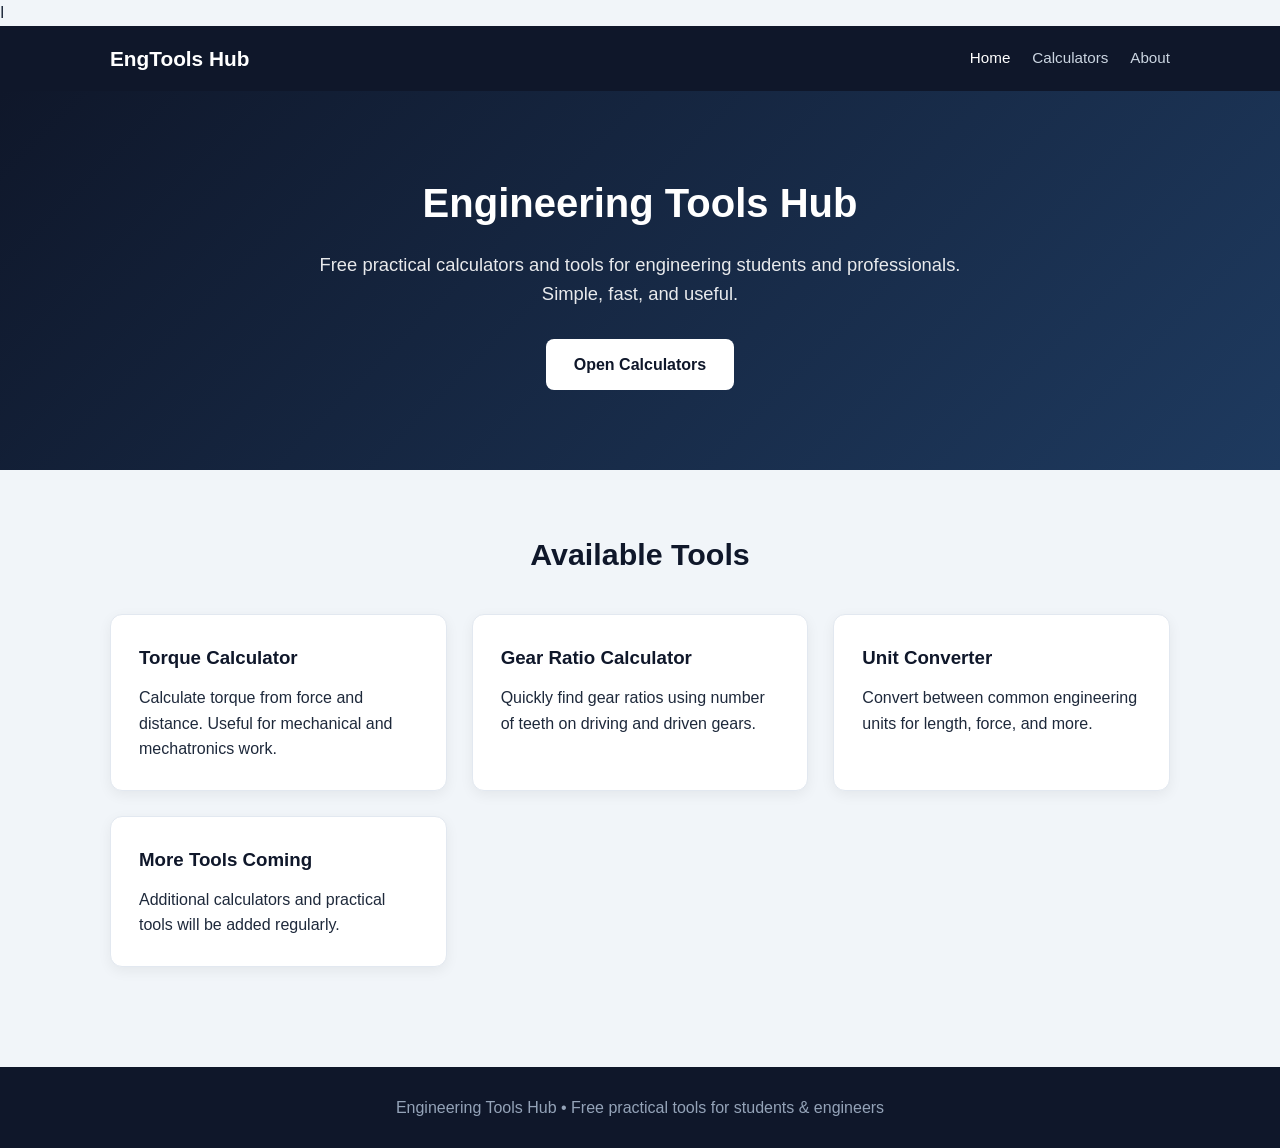
<file: index.html>
I<!DOCTYPE html>
<html lang="en">
<head>
    <meta charset="UTF-8">
    <meta name="viewport" content="width=device-width, initial-scale=1.0">
    <title>Engineering Tools Hub</title>
    <link rel="stylesheet" href="style.css">
</head>
<body>

    <!-- Navigation -->
    <nav>
        <div class="container">
            <a href="index.html" class="logo">EngTools Hub</a>
            <ul class="nav-links">
                <li><a href="index.html" class="active">Home</a></li>
                <li><a href="calculators.html">Calculators</a></li>
                <li><a href="about.html">About</a></li>
            </ul>
        </div>
    </nav>

    <!-- Hero -->
    <section class="hero">
        <div class="container">
            <h1>Engineering Tools Hub</h1>
            <p>Free practical calculators and tools for engineering students and professionals. Simple, fast, and useful.</p>
            <a href="calculators.html" class="btn">Open Calculators</a>
        </div>
    </section>

    <!-- Features -->
    <section>
        <div class="container">
            <h2 class="section-title">Available Tools</h2>

            <div style="display: grid; grid-template-columns: repeat(auto-fit, minmax(280px, 1fr)); gap: 25px;">
                <div class="card">
                    <h3 style="color:#0f172a; margin-bottom:12px;">Torque Calculator</h3>
                    <p>Calculate torque from force and distance. Useful for mechanical and mechatronics work.</p>
                </div>

                <div class="card">
                    <h3 style="color:#0f172a; margin-bottom:12px;">Gear Ratio Calculator</h3>
                    <p>Quickly find gear ratios using number of teeth on driving and driven gears.</p>
                </div>

                <div class="card">
                    <h3 style="color:#0f172a; margin-bottom:12px;">Unit Converter</h3>
                    <p>Convert between common engineering units for length, force, and more.</p>
                </div>

                <div class="card">
                    <h3 style="color:#0f172a; margin-bottom:12px;">More Tools Coming</h3>
                    <p>Additional calculators and practical tools will be added regularly.</p>
                </div>
            </div>
        </div>
    </section>

    <!-- Footer -->
    <footer>
        <div class="container">
            <p>Engineering Tools Hub • Free practical tools for students & engineers</p>
        </div>
    </footer>

</body>
</html>
</file>
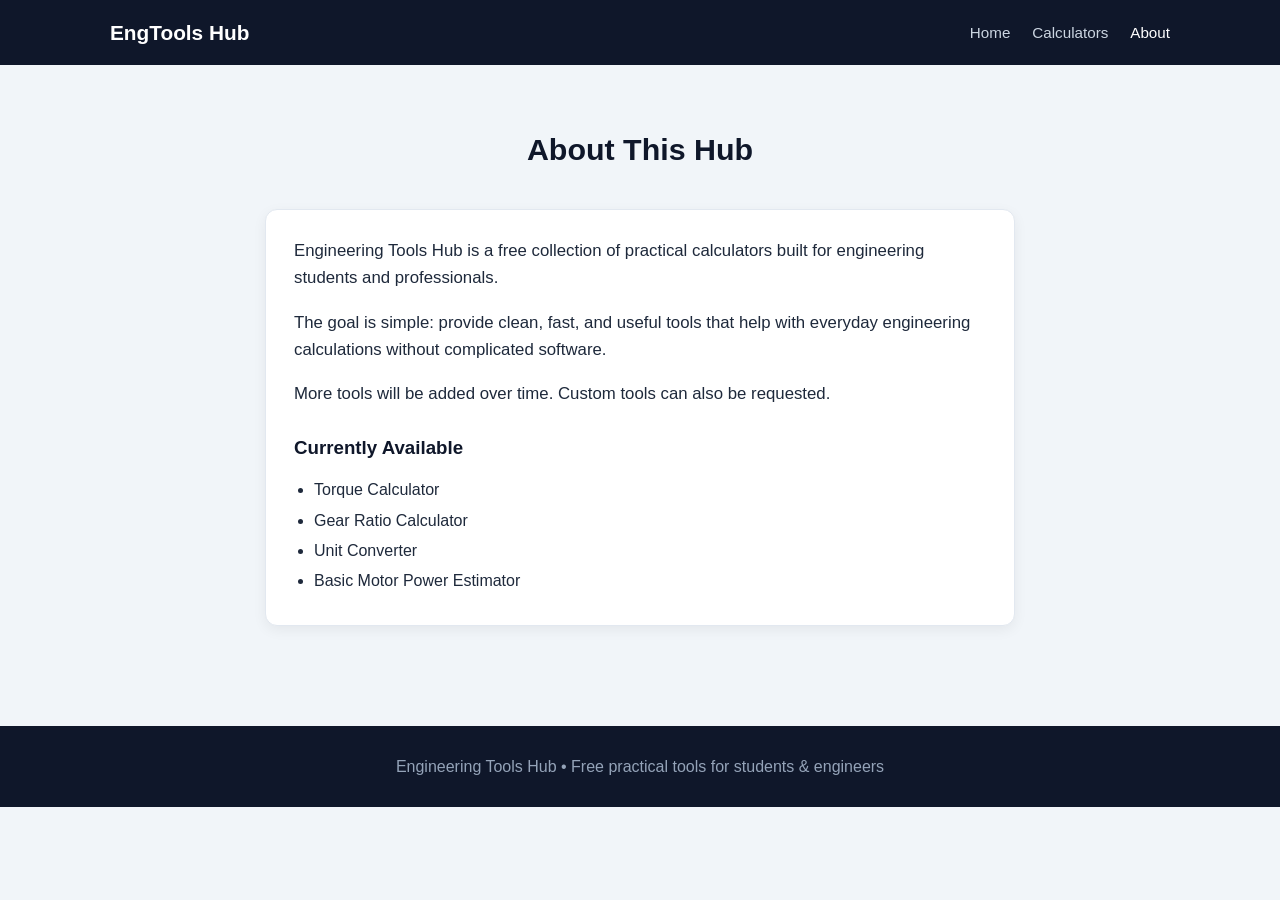
<file: about.html>
<!DOCTYPE html>
<html lang="en">
<head>
    <meta charset="UTF-8">
    <meta name="viewport" content="width=device-width, initial-scale=1.0">
    <title>About | Engineering Tools Hub</title>
    <link rel="stylesheet" href="style.css">
</head>
<body>

    <nav>
        <div class="container">
            <a href="index.html" class="logo">EngTools Hub</a>
            <ul class="nav-links">
                <li><a href="index.html">Home</a></li>
                <li><a href="calculators.html">Calculators</a></li>
                <li><a href="about.html" class="active">About</a></li>
            </ul>
        </div>
    </nav>

    <section>
        <div class="container">
            <h2 class="section-title">About This Hub</h2>

            <div class="card" style="max-width: 750px; margin: 0 auto;">
                <p style="margin-bottom: 18px; font-size: 1.05rem;">
                    Engineering Tools Hub is a free collection of practical calculators built for engineering students and professionals.
                </p>

                <p style="margin-bottom: 18px; font-size: 1.05rem;">
                    The goal is simple: provide clean, fast, and useful tools that help with everyday engineering calculations without complicated software.
                </p>

                <p style="margin-bottom: 18px; font-size: 1.05rem;">
                    More tools will be added over time. Custom tools can also be requested.
                </p>

                <h3 style="color:#0f172a; margin: 25px 0 12px;">Currently Available</h3>
                <ul style="padding-left: 20px; line-height: 1.9;">
                    <li>Torque Calculator</li>
                    <li>Gear Ratio Calculator</li>
                    <li>Unit Converter</li>
                    <li>Basic Motor Power Estimator</li>
                </ul>
            </div>
        </div>
    </section>

    <footer>
        <div class="container">
            <p>Engineering Tools Hub • Free practical tools for students & engineers</p>
        </div>
    </footer>

</body>
</html>
</file>
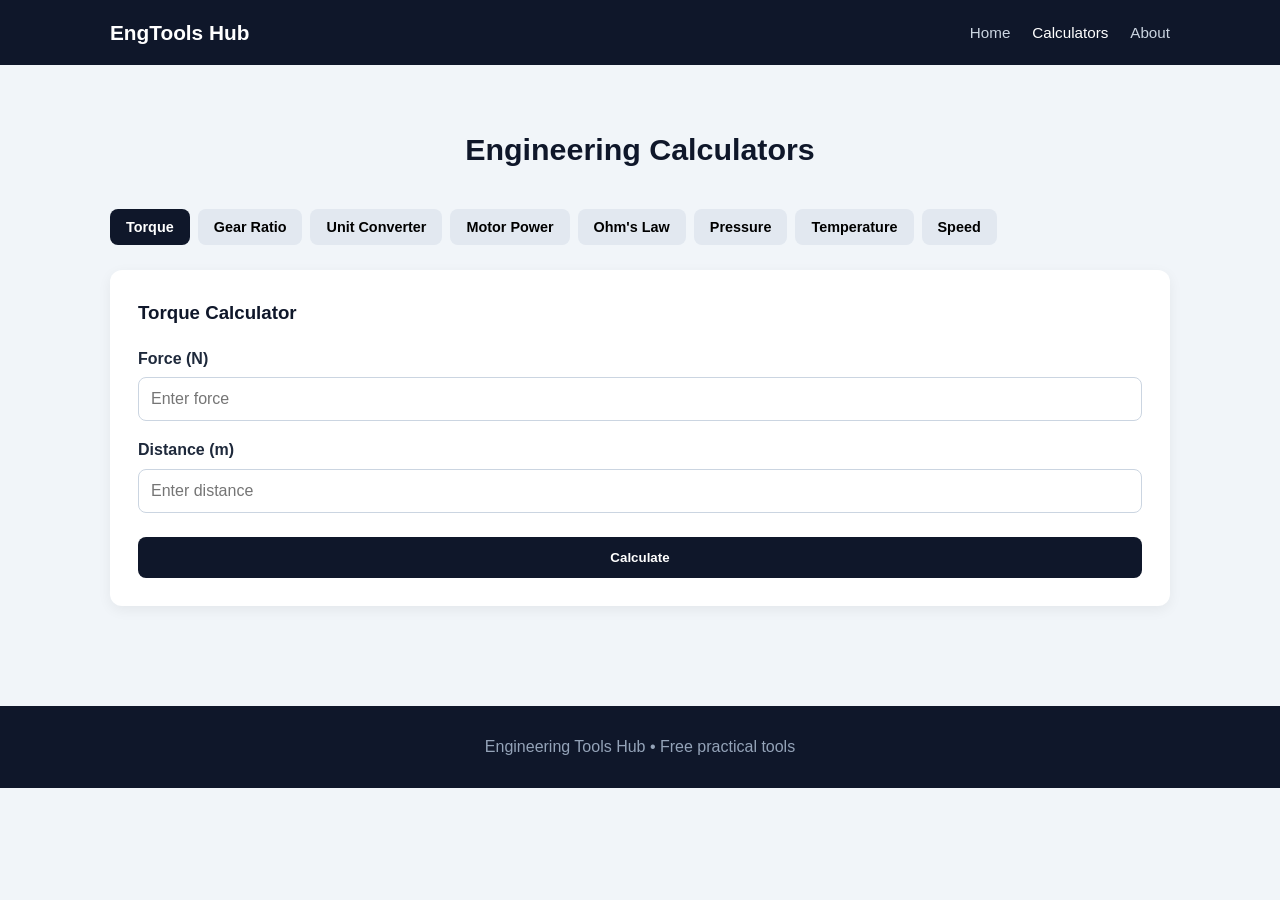
<file: calculators.html>
<!DOCTYPE html>
<html lang="en">
<head>
<meta charset="UTF-8">
<meta name="viewport" content="width=device-width, initial-scale=1.0">
<title>Calculators | Engineering Tools Hub</title>
<link rel="stylesheet" href="style.css">
<style>
.tabs{display:flex;gap:8px;margin-bottom:25px;flex-wrap:wrap}
.tab-btn{padding:10px 16px;border:none;background:#e2e8f0;border-radius:8px;cursor:pointer;font-weight:600;font-size:0.9rem}
.tab-btn.active{background:#0f172a;color:#fff}
.calc-card{display:none;background:#fff;padding:28px;border-radius:12px;box-shadow:0 4px 14px rgba(0,0,0,.06)}
.calc-card.active{display:block}
.form-group{margin-bottom:16px}
label{display:block;font-weight:600;margin-bottom:6px}
input,select{width:100%;padding:12px;border:1.5px solid #cbd5e1;border-radius:8px;font-size:1rem}
.calc-btn{background:#0f172a;color:#fff;border:none;padding:13px 24px;border-radius:8px;font-weight:600;cursor:pointer;width:100%;margin-top:8px}
.result{margin-top:18px;padding:14px;background:#e0f2fe;border-radius:8px;font-size:1.15rem;font-weight:600;text-align:center;display:none}
</style>
</head>
<body>
<nav>
<div class="container">
<a href="index.html" class="logo">EngTools Hub</a>
<ul class="nav-links">
<li><a href="index.html">Home</a></li>
<li><a href="calculators.html" class="active">Calculators</a></li>
<li><a href="about.html">About</a></li>
</ul>
</div>
</nav>

<section>
<div class="container">
<h2 class="section-title">Engineering Calculators</h2>

<div class="tabs">
<button class="tab-btn active" onclick="showCalc('torque', this)">Torque</button>
<button class="tab-btn" onclick="showCalc('gear', this)">Gear Ratio</button>
<button class="tab-btn" onclick="showCalc('units', this)">Unit Converter</button>
<button class="tab-btn" onclick="showCalc('power', this)">Motor Power</button>
<button class="tab-btn" onclick="showCalc('ohm', this)">Ohm's Law</button>
<button class="tab-btn" onclick="showCalc('pressure', this)">Pressure</button>
<button class="tab-btn" onclick="showCalc('temp', this)">Temperature</button>
<button class="tab-btn" onclick="showCalc('speed', this)">Speed</button>
</div>

<!-- 1. Torque -->
<div id="torque" class="calc-card active">
<h3 style="margin-bottom:18px;color:#0f172a">Torque Calculator</h3>
<div class="form-group"><label>Force (N)</label><input type="number" id="force" placeholder="Enter force"></div>
<div class="form-group"><label>Distance (m)</label><input type="number" id="distance" placeholder="Enter distance"></div>
<button class="calc-btn" onclick="calcTorque()">Calculate</button>
<div class="result" id="torqueResult"></div>
</div>

<!-- 2. Gear Ratio -->
<div id="gear" class="calc-card">
<h3 style="margin-bottom:18px;color:#0f172a">Gear Ratio Calculator</h3>
<div class="form-group"><label>Teeth on Driven Gear</label><input type="number" id="driven" placeholder="Driven gear teeth"></div>
<div class="form-group"><label>Teeth on Driving Gear</label><input type="number" id="driving" placeholder="Driving gear teeth"></div>
<button class="calc-btn" onclick="calcGear()">Calculate</button>
<div class="result" id="gearResult"></div>
</div>

<!-- 3. Unit Converter -->
<div id="units" class="calc-card">
<h3 style="margin-bottom:18px;color:#0f172a">Unit Converter</h3>
<div class="form-group"><label>Value</label><input type="number" id="unitValue" placeholder="Enter value"></div>
<div class="form-group"><label>From</label>
<select id="fromUnit">
<option value="mm">mm</option><option value="cm">cm</option><option value="m">m</option>
<option value="inch">inch</option><option value="n">Newton (N)</option><option value="kgf">kgf</option>
</select></div>
<div class="form-group"><label>To</label>
<select id="toUnit">
<option value="mm">mm</option><option value="cm">cm</option><option value="m">m</option>
<option value="inch">inch</option><option value="n">Newton (N)</option><option value="kgf">kgf</option>
</select></div>
<button class="calc-btn" onclick="convertUnit()">Convert</button>
<div class="result" id="unitResult"></div>
</div>

<!-- 4. Motor Power -->
<div id="power" class="calc-card">
<h3 style="margin-bottom:18px;color:#0f172a">Basic Motor Power Estimator</h3>
<div class="form-group"><label>Torque (N·m)</label><input type="number" id="motorTorque" placeholder="Enter torque"></div>
<div class="form-group"><label>Speed (RPM)</label><input type="number" id="motorRpm" placeholder="Enter RPM"></div>
<button class="calc-btn" onclick="calcPower()">Calculate Power</button>
<div class="result" id="powerResult"></div>
</div>

<!-- 5. Ohm's Law -->
<div id="ohm" class="calc-card">
<h3 style="margin-bottom:18px;color:#0f172a">Ohm's Law Calculator</h3>
<div class="form-group"><label>Voltage (V)</label><input type="number" id="voltage" placeholder="Enter voltage"></div>
<div class="form-group"><label>Current (A)</label><input type="number" id="current" placeholder="Enter current"></div>
<button class="calc-btn" onclick="calcOhm()">Calculate Resistance</button>
<div class="result" id="ohmResult"></div>
</div>

<!-- 6. Pressure -->
<div id="pressure" class="calc-card">
<h3 style="margin-bottom:18px;color:#0f172a">Pressure Calculator</h3>
<div class="form-group"><label>Force (N)</label><input type="number" id="pForce" placeholder="Enter force"></div>
<div class="form-group"><label>Area (m²)</label><input type="number" id="pArea" placeholder="Enter area"></div>
<button class="calc-btn" onclick="calcPressure()">Calculate Pressure</button>
<div class="result" id="pressureResult"></div>
</div>

<!-- 7. Temperature -->
<div id="temp" class="calc-card">
<h3 style="margin-bottom:18px;color:#0f172a">Temperature Converter</h3>
<div class="form-group"><label>Value</label><input type="number" id="tempValue" placeholder="Enter temperature"></div>
<div class="form-group"><label>From</label>
<select id="tempFrom">
<option value="c">Celsius (°C)</option>
<option value="f">Fahrenheit (°F)</option>
<option value="k">Kelvin (K)</option>
</select></div>
<div class="form-group"><label>To</label>
<select id="tempTo">
<option value="c">Celsius (°C)</option>
<option value="f">Fahrenheit (°F)</option>
<option value="k">Kelvin (K)</option>
</select></div>
<button class="calc-btn" onclick="convertTemp()">Convert</button>
<div class="result" id="tempResult"></div>
</div>

<!-- 8. Speed -->
<div id="speed" class="calc-card">
<h3 style="margin-bottom:18px;color:#0f172a">Speed Calculator</h3>
<div class="form-group"><label>Distance (m)</label><input type="number" id="sDistance" placeholder="Enter distance"></div>
<div class="form-group"><label>Time (s)</label><input type="number" id="sTime" placeholder="Enter time"></div>
<button class="calc-btn" onclick="calcSpeed()">Calculate Speed</button>
<div class="result" id="speedResult"></div>
</div>

</div>
</section>

<footer>
<div class="container"><p>Engineering Tools Hub • Free practical tools</p></div>
</footer>

<script>
function showCalc(id, btn) {
  document.querySelectorAll('.calc-card').forEach(function(el){ el.classList.remove('active'); });
  document.querySelectorAll('.tab-btn').forEach(function(el){ el.classList.remove('active'); });
  document.getElementById(id).classList.add('active');
  btn.classList.add('active');
}

function calcTorque() {
  var f = parseFloat(document.getElementById('force').value);
  var d = parseFloat(document.getElementById('distance').value);
  var r = document.getElementById('torqueResult');
  if (isNaN(f) || isNaN(d)) { r.style.display='block'; r.innerHTML='Enter valid numbers'; return; }
  r.style.display='block'; r.innerHTML = 'Torque = <strong>' + (f*d).toFixed(2) + ' N·m</strong>';
}

function calcGear() {
  var a = parseFloat(document.getElementById('driven').value);
  var b = parseFloat(document.getElementById('driving').value);
  var r = document.getElementById('gearResult');
  if (isNaN(a) || isNaN(b) || b===0) { r.style.display='block'; r.innerHTML='Enter valid numbers'; return; }
  r.style.display='block'; r.innerHTML = 'Gear Ratio = <strong>' + (a/b).toFixed(3) + ' : 1</strong>';
}

function convertUnit() {
  var value = parseFloat(document.getElementById('unitValue').value);
  var from = document.getElementById('fromUnit').value;
  var to = document.getElementById('toUnit').value;
  var r = document.getElementById('unitResult');
  if (isNaN(value)) { r.style.display='block'; r.innerHTML='Enter a valid number'; return; }
  var base = {mm:0.001, cm:0.01, m:1, inch:0.0254, n:1, kgf:9.80665};
  var length = ['mm','cm','m','inch'], force = ['n','kgf'], result;
  if (length.indexOf(from)>-1 && length.indexOf(to)>-1) result = value * base[from] / base[to];
  else if (force.indexOf(from)>-1 && force.indexOf(to)>-1) result = value * base[from] / base[to];
  else { r.style.display='block'; r.innerHTML='Cannot convert between length and force'; return; }
  r.style.display='block'; r.innerHTML = 'Result = <strong>' + result.toFixed(4) + ' ' + to + '</strong>';
}

function calcPower() {
  var t = parseFloat(document.getElementById('motorTorque').value);
  var rpm = parseFloat(document.getElementById('motorRpm').value);
  var r = document.getElementById('powerResult');
  if (isNaN(t) || isNaN(rpm)) { r.style.display='block'; r.innerHTML='Enter valid numbers'; return; }
  r.style.display='block'; r.innerHTML = 'Power ≈ <strong>' + ((t*rpm)/9549).toFixed(3) + ' kW</strong>';
}

function calcOhm() {
  var v = parseFloat(document.getElementById('voltage').value);
  var i = parseFloat(document.getElementById('current').value);
  var r = document.getElementById('ohmResult');
  if (isNaN(v) || isNaN(i) || i===0) { r.style.display='block'; r.innerHTML='Enter valid numbers'; return; }
  r.style.display='block'; r.innerHTML = 'Resistance = <strong>' + (v/i).toFixed(2) + ' Ω</strong>';
}

function calcPressure() {
  var f = parseFloat(document.getElementById('pForce').value);
  var a = parseFloat(document.getElementById('pArea').value);
  var r = document.getElementById('pressureResult');
  if (isNaN(f) || isNaN(a) || a===0) { r.style.display='block'; r.innerHTML='Enter valid numbers'; return; }
  r.style.display='block'; r.innerHTML = 'Pressure = <strong>' + (f/a).toFixed(2) + ' Pa</strong>';
}

function convertTemp() {
  var value = parseFloat(document.getElementById('tempValue').value);
  var from = document.getElementById('tempFrom').value;
  var to = document.getElementById('tempTo').value;
  var r = document.getElementById('tempResult');
  if (isNaN(value)) { r.style.display='block'; r.innerHTML='Enter a valid number'; return; }

  // Convert to Celsius first
  var c;
  if (from === 'c') c = value;
  else if (from === 'f') c = (value - 32) * 5/9;
  else c = value - 273.15;

  var result;
  if (to === 'c') result = c;
  else if (to === 'f') result = c * 9/5 + 32;
  else result = c + 273.15;

  var unit = to === 'c' ? '°C' : (to === 'f' ? '°F' : 'K');
  r.style.display='block'; r.innerHTML = 'Result = <strong>' + result.toFixed(2) + ' ' + unit + '</strong>';
}

function calcSpeed() {
  var d = parseFloat(document.getElementById('sDistance').value);
  var t = parseFloat(document.getElementById('sTime').value);
  var r = document.getElementById('speedResult');
  if (isNaN(d) || isNaN(t) || t===0) { r.style.display='block'; r.innerHTML='Enter valid numbers'; return; }
  r.style.display='block'; r.innerHTML = 'Speed = <strong>' + (d/t).toFixed(2) + ' m/s</strong>';
}
</script>
</body>
</html>
</file>
<file: style.css>
* {
    margin: 0;
    padding: 0;
    box-sizing: border-box;
}

body {
    font-family: 'Segoe UI', Tahoma, Geneva, Verdana, sans-serif;
    background: #f1f5f9;
    color: #1e293b;
    line-height: 1.6;
}

.container {
    max-width: 1100px;
    margin: 0 auto;
    padding: 0 20px;
}

/* Navigation */
nav {
    background: #0f172a;
    padding: 16px 0;
    position: sticky;
    top: 0;
    z-index: 100;
}

nav .container {
    display: flex;
    justify-content: space-between;
    align-items: center;
    flex-wrap: wrap;
    gap: 12px;
}

.logo {
    color: white;
    font-size: 1.3rem;
    font-weight: 700;
    text-decoration: none;
}

.nav-links {
    display: flex;
    gap: 22px;
    list-style: none;
    flex-wrap: wrap;
}

.nav-links a {
    color: #cbd5e1;
    text-decoration: none;
    font-weight: 500;
    font-size: 0.95rem;
}

.nav-links a:hover,
.nav-links a.active {
    color: white;
}

/* Hero */
.hero {
    background: linear-gradient(135deg, #0f172a, #1e3a5f);
    color: white;
    padding: 80px 0;
    text-align: center;
}

.hero h1 {
    font-size: 2.5rem;
    margin-bottom: 15px;
}

.hero p {
    font-size: 1.15rem;
    opacity: 0.9;
    max-width: 650px;
    margin: 0 auto 30px;
}

.btn {
    display: inline-block;
    background: white;
    color: #0f172a;
    padding: 13px 28px;
    border-radius: 8px;
    text-decoration: none;
    font-weight: 600;
}

.btn:hover {
    background: #e2e8f0;
}

/* Sections */
section {
    padding: 60px 0;
}

.section-title {
    text-align: center;
    font-size: 1.9rem;
    color: #0f172a;
    margin-bottom: 35px;
    font-weight: 700;
}

.card {
    background: white;
    padding: 28px;
    border-radius: 12px;
    box-shadow: 0 4px 14px rgba(0,0,0,0.06);
    border: 1px solid #e2e8f0;
}

/* Footer */
footer {
    background: #0f172a;
    color: #94a3b8;
    text-align: center;
    padding: 28px 0;
    margin-top: 40px;
}

/* Mobile */
@media (max-width: 768px) {
    .hero h1 {
        font-size: 1.9rem;
    }
    .nav-links {
        gap: 14px;
    }
}
</file>
